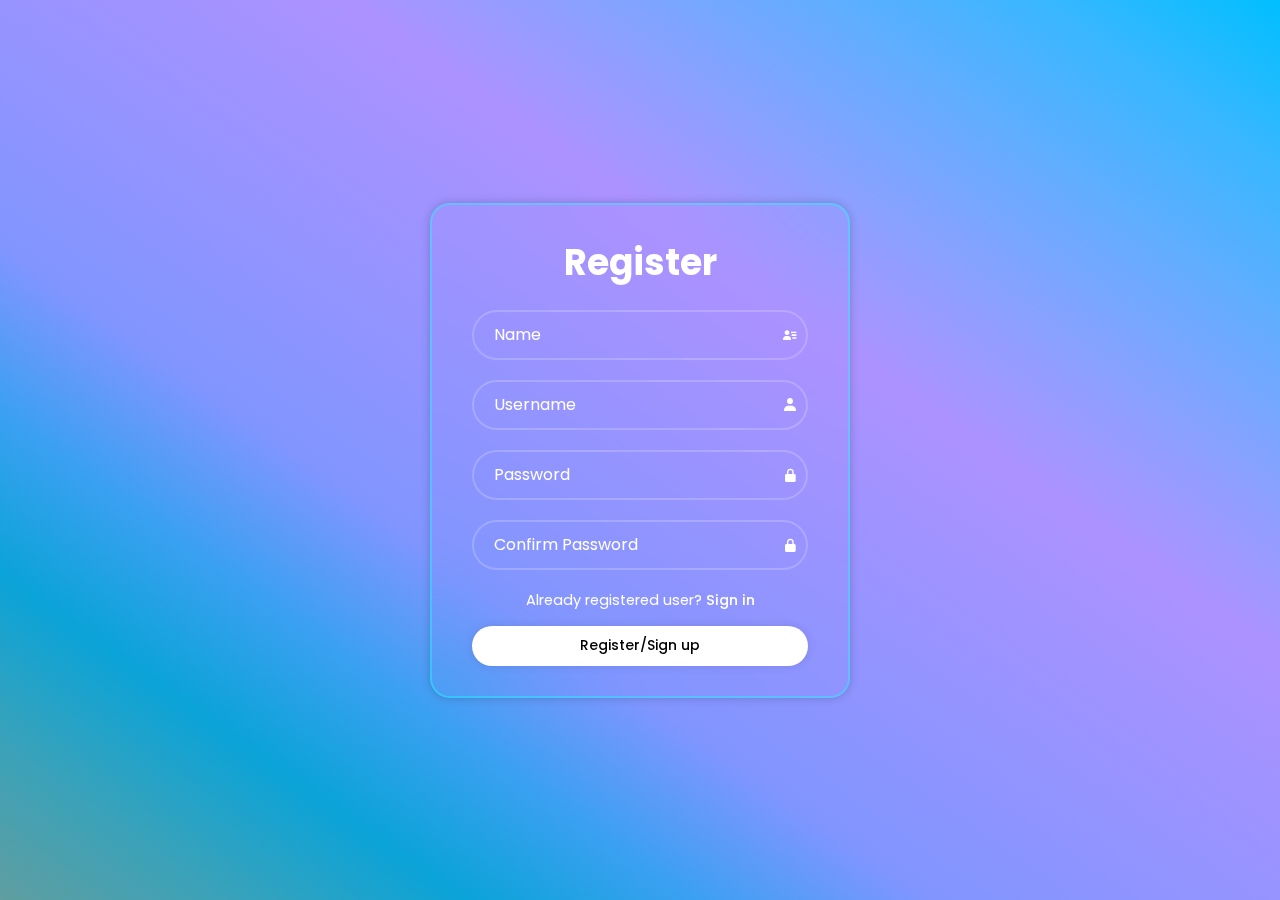
<file: index.html>
<!DOCTYPE html>
<html lang="en">
<head>
    <meta charset="UTF-8">
    <meta name="viewport" content="width=device-width, initial-scale=1.0">
    <title>Sign Up</title>
    <link rel="stylesheet" href="./styleSignUp.css">
    <link href='https://unpkg.com/boxicons@2.1.4/css/boxicons.min.css' rel='stylesheet'>
</head>
<body>
    <script src="./signUp.js"></script>
    <div class="wrapper">
        <form action="./submitted.html" onsubmit="return validity()">
            <h1>Register</h1>
            <div class="input-box">
                <input type="text" id="name" placeholder="Name">
                <i class='bx bxs-user-detail'></i>
            </div>
            <div class="input-box">
                <input type="text" id="username" placeholder="Username">
                <i class='bx bxs-user'></i>
            </div>
            <div class="input-box">
                <input type="password" id="pass" placeholder="Password">
                <i class='bx bxs-lock-alt'></i>
            </div>
            <div class="input-box">
                <input type="password" id="cnfPass" placeholder="Confirm Password">
                <i class='bx bxs-lock-alt'></i>
            </div>
            <div class="sign-in">
                <p>Already registered user?  <a href="./SignIn.html">Sign in</a></p>
            </div>
                <button type="submit" class="btn">Register/Sign up</button>
        </form>
    </div>
</body>
</file>
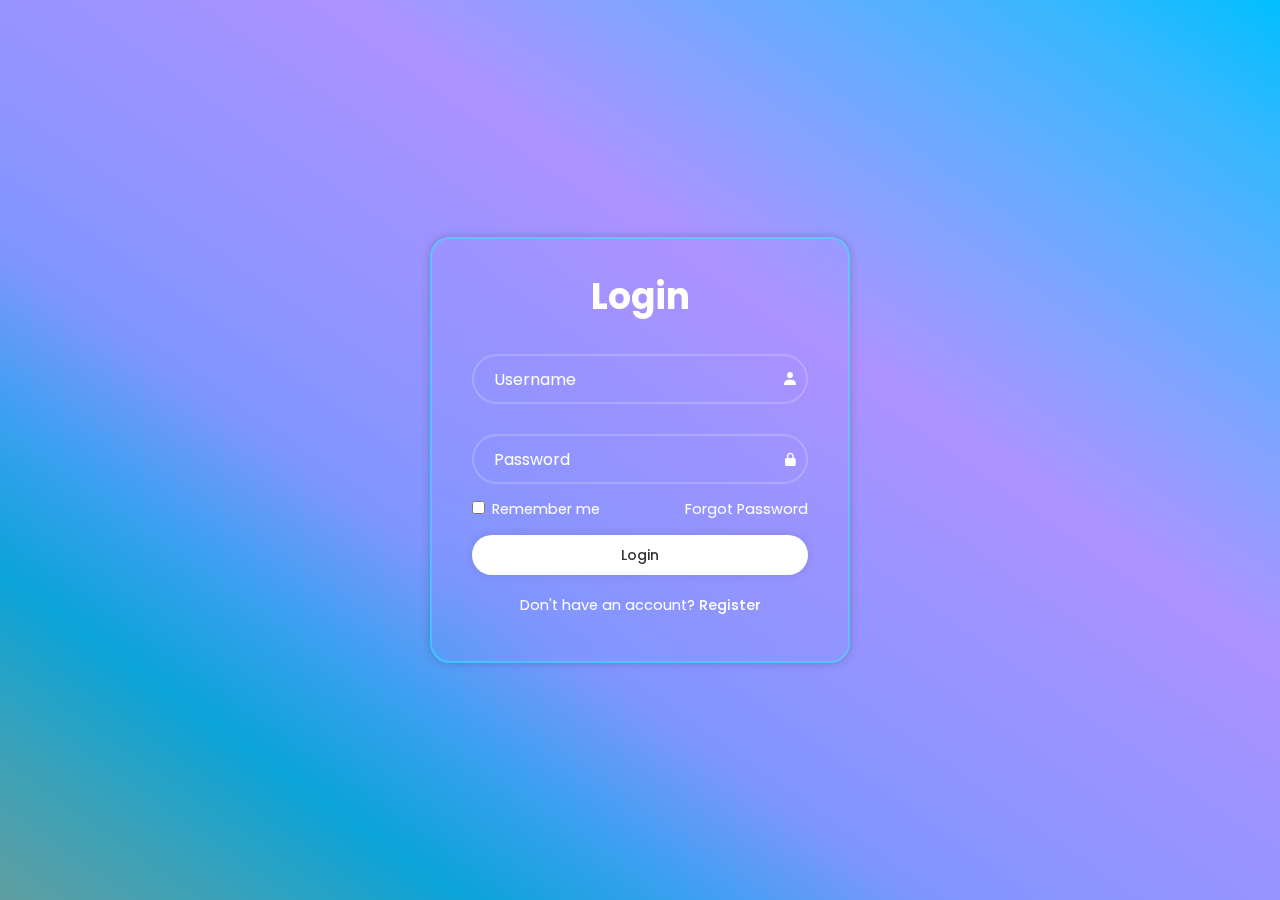
<file: SignIn.html>
<!DOCTYPE html>
<html lang="en">
<head>
    <meta charset="UTF-8">
    <meta name="viewport" content="width=device-width, initial-scale=1.0">
    <title>Login Form</title>
    <link rel="stylesheet" href="./styleSignIn.css">
    <link href='https://unpkg.com/boxicons@2.1.4/css/boxicons.min.css' rel='stylesheet'>
</head>
<body>
    <script src="./signIn.js"></script>
    <div class="wrapper">
        <form action="./submitted.html" onsubmit="return validity()">
            <h1>Login</h1>
            <div class="input-box">
                <input type="text" id="username" placeholder="Username">
                <i class='bx bxs-user'></i>
            </div>
            <div class="input-box">
                <input type="password" id="pass" placeholder="Password">
                <i class='bx bxs-lock-alt'></i>
            </div>
            <div class="remember-forget">
                <label><input type="checkbox"> Remember me</label>
                <a href="#">Forgot Password</a>
            </div>
            <button type="submit" class="btn">Login</button>
            <div class="register-link">
                <p>Don't have an account? <a href="./index.html">Register</a></p>
            </div>
        </form>
    </div>
</body>
</html>
</file>
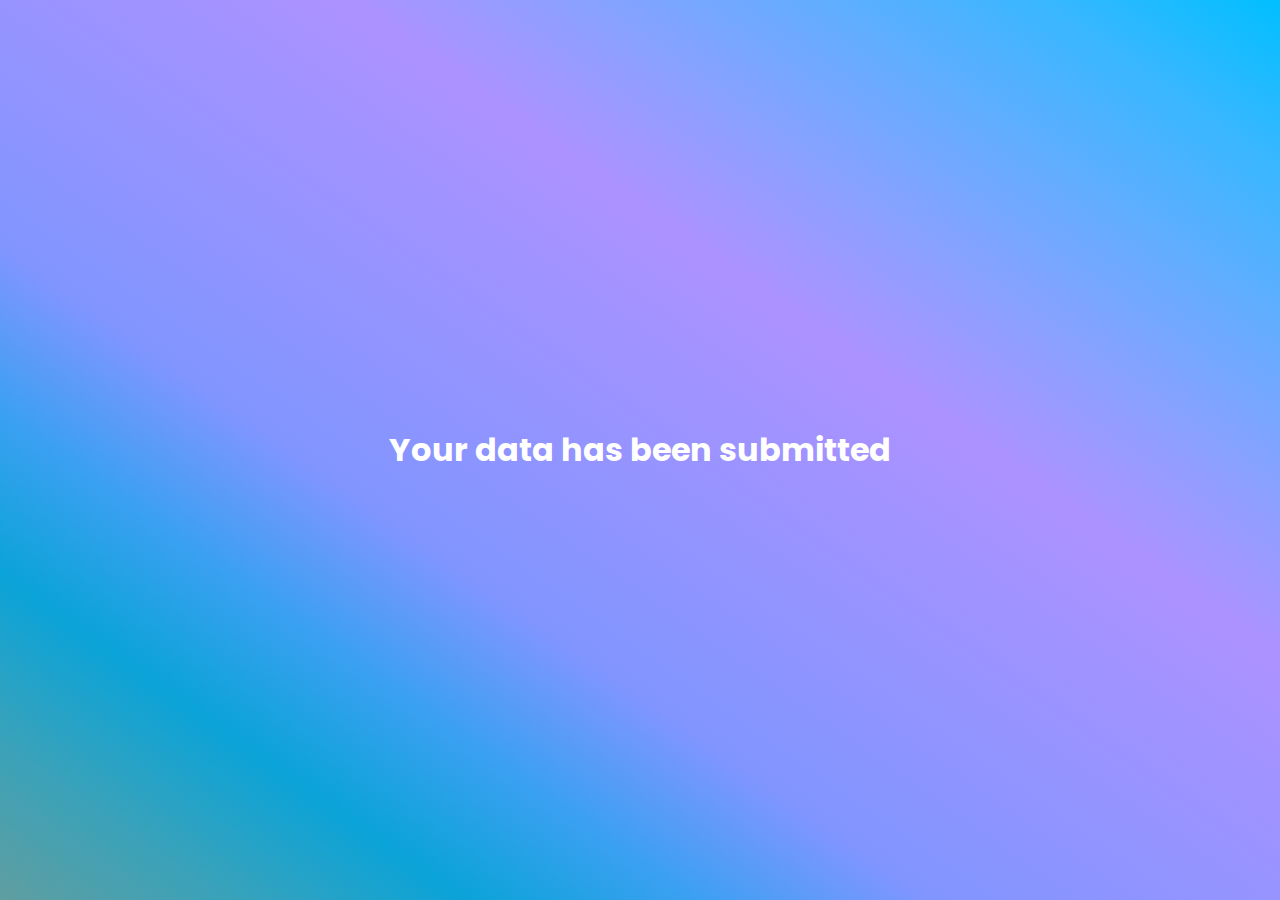
<file: submitted.html>
<!DOCTYPE html>
<html lang="en">
<head>
    <meta charset="UTF-8">
    <meta name="viewport" content="width=device-width, initial-scale=1.0">
    <title>Submitted</title>
    <link rel="stylesheet" href="./styleSignUp.css">
    <style>
        h1{
            color: #fff;
        }
    </style>
</head>
<body>
    <h1>Your data has been submitted</h1>
</body>
</html>
</file>
<file: styleSignUp.css>
@import url("https://fonts.googleapis.com/css2?family=Poppins:wght@300;400;500;600;700;800;900&display=swap");
* {
    margin: 0;
    padding: 0;
    box-sizing: border-box;
    font-family: Poppins, sans-serif;
}

body {
    display: flex;
    justify-content: center;
    align-items: center;
    min-height: 100vh;
    background-image: linear-gradient(to right top, #5f9ea0, #39a2ba, #0ba3d8, #3ca0f2, #8195ff, #9094ff, #9e93ff, #ac92ff, #89a1ff, #62adff, #38b7ff, #00bfff);
}

.wrapper{
    width: 420px;
    background: transparent;
    border: 2px solid rgba(25,255,255, 0.4);
    color: white;
    border-radius: 20px;
    padding: 30px 40px;
    backdrop-filter: blur(20px);
    box-shadow: 0 0 10px rgba(0, 0, 0, .2);
}

.wrapper h1{
    font-size: 36px;
    text-align: center;
}

.wrapper .input-box{
    position: relative;
    width: 100%;
    height: 50px;
    margin: 20px 0;
}

.input-box input{
    width: 100%;
    height: 100%;
    background: transparent;
    border: none;
    outline: none;
    border: 2px solid rgba(255,255,255, .2);
    border-radius: 40px;
    font-size: 16px;
    color: #fff;
    padding: 20px 45px 20px 20px;
}

.input-box input::placeholder{
    color: #fff;
}

.input-box i{
    position: absolute;
    right: 10px;
    top: 50%;
    transform: translateY(-50%);
}

.wrapper .btn{
    width: 100%;
    height: 40px;
    background: #fff;
    border: none;
    outline: none;
    border-radius: 20px;
    box-shadow: 0 0 10px rgba(0, 0, 0, .1);
    cursor: pointer;
    font-size: 14px;
    color: black;
    font-weight: 500;
}

.wrapper .sign-in{
    font-size: 14.5px;
    text-align: center;
    margin: 20px 0 15px;
}

.sign-in p a {
    color: #fff;
    text-decoration: none;
    font-weight: 500;

}

.sign-in a:hover{
    text-decoration: underline;
}

@media (min-width: 319px) and (max-width: 480px) {
    body{
        background-image: linear-gradient(to left top, #be66f5, #b263f0, #a560eb, #995de6, #8c5ae1, #8a59dd, #8959da, #8758d6, #8f5ad3, #975cd1, #9e5ece, #a460cc);
    }
}
@media (min-width: 481px) and (max-width: 1200px) {
    body{
        background-image: linear-gradient(to left bottom, #2f1049, #351257, #3a1565, #3e1874, #411c83, #411c83, #421b83, #421b83, #401773, #3c1364, #381056, #320e48);
    }
}
@media (min-width: 1201px) and (max-width: 1600px) {
    body{
        background-image: linear-gradient(to right top, #5f9ea0, #39a2ba, #0ba3d8, #3ca0f2, #8195ff, #9094ff, #9e93ff, #ac92ff, #89a1ff, #62adff, #38b7ff, #00bfff);
    }
}
@media (min-width: 1601px) {
    
    body{
        background-image: linear-gradient(to right bottom, #5cb3f6, #21c3fc, #00d2f9, #00dfef, #00ebde, #00ebe1, #00ebe3, #00ebe6, #00defa, #00cfff, #51beff, #86aafb);
    }
}
</file>
<file: styleSignIn.css>
@import url("https://fonts.googleapis.com/css2?family=Poppins:wght@300;400;500;600;700;800;900&display=swap");
* {
    margin: 0;
    padding: 0;
    box-sizing: border-box;
    font-family: Poppins, sans-serif;
}

body {
    display: flex;
    justify-content: center;
    align-items: center;
    min-height: 100vh;
    background-image: linear-gradient(to right top, #5f9ea0, #39a2ba, #0ba3d8, #3ca0f2, #8195ff, #9094ff, #9e93ff, #ac92ff, #89a1ff, #62adff, #38b7ff, #00bfff);
}

.wrapper{
    width: 420px;
    background: transparent;
    border: 2px solid rgba(25,255,255, 0.4);
    color: white;
    border-radius: 20px;
    padding: 30px 40px;
    backdrop-filter: blur(20px);
    box-shadow: 0 0 10px rgba(0, 0, 0, .2);
}

.wrapper h1{
    font-size: 36px;
    text-align: center;
}

.wrapper .input-box{
    position: relative;
    width: 100%;
    height: 50px;
    margin: 30px 0;
}

.input-box input{
    width: 100%;
    height: 100%;
    background: transparent;
    border: none;
    outline: none;
    border: 2px solid rgba(255,255,255, .2);
    border-radius: 40px;
    font-size: 16px;
    color: #fff;
    padding: 20px 45px 20px 20px;
}

.input-box input::placeholder{
    color: #fff;
}

.input-box i{
    position: absolute;
    right: 10px;
    top: 50%;
    transform: translateY(-50%);
}

.wrapper .remember-forget{
    display: flex;
    justify-content: space-between;
    font-size: 14.5px;
    margin: -15px 0 15px;

}

.remember-forget label input {
    accent-color: #fff;
    margin-right: 3px;
}

.remember-forget a{
    color: #fff;
    text-decoration: none;
}

.remember-forget a:hover {
    text-decoration: underline;
}

.wrapper .btn{
    width: 100%;
    height: 40px;
    background: #fff;
    border: none;
    outline: none;
    border-radius: 20px;
    box-shadow: 0 0 10px rgba(0, 0, 0, .1);
    cursor: pointer;
    font-size: 14px;
    color: #333;
    font-weight: 500;
}

.wrapper .register-link{
    font-size: 14.5px;
    text-align: center;
    margin: 20px 0 15px;
}

.register-link p a {
    color: #fff;
    text-decoration: none;
    font-weight: 450;

}

.register-link a:hover{
    text-decoration: underline;
}

@media (min-width: 319px) and (max-width: 480px) {
    body{
        background-image: linear-gradient(to left top, #be66f5, #b263f0, #a560eb, #995de6, #8c5ae1, #8a59dd, #8959da, #8758d6, #8f5ad3, #975cd1, #9e5ece, #a460cc);
    }
}
@media (min-width: 481px) and (max-width: 1200px) {
    body{
        background-image: linear-gradient(to left bottom, #2f1049, #351257, #3a1565, #3e1874, #411c83, #411c83, #421b83, #421b83, #401773, #3c1364, #381056, #320e48);
    }
}
@media (min-width: 1201px) and (max-width: 1600px) {
    body{
        background-image: linear-gradient(to right top, #5f9ea0, #39a2ba, #0ba3d8, #3ca0f2, #8195ff, #9094ff, #9e93ff, #ac92ff, #89a1ff, #62adff, #38b7ff, #00bfff);
    }
}
@media (min-width: 1601px) {
    
    body{
        background-image: linear-gradient(to right bottom, #5cb3f6, #21c3fc, #00d2f9, #00dfef, #00ebde, #00ebe1, #00ebe3, #00ebe6, #00defa, #00cfff, #51beff, #86aafb);
    }
}
</file>
